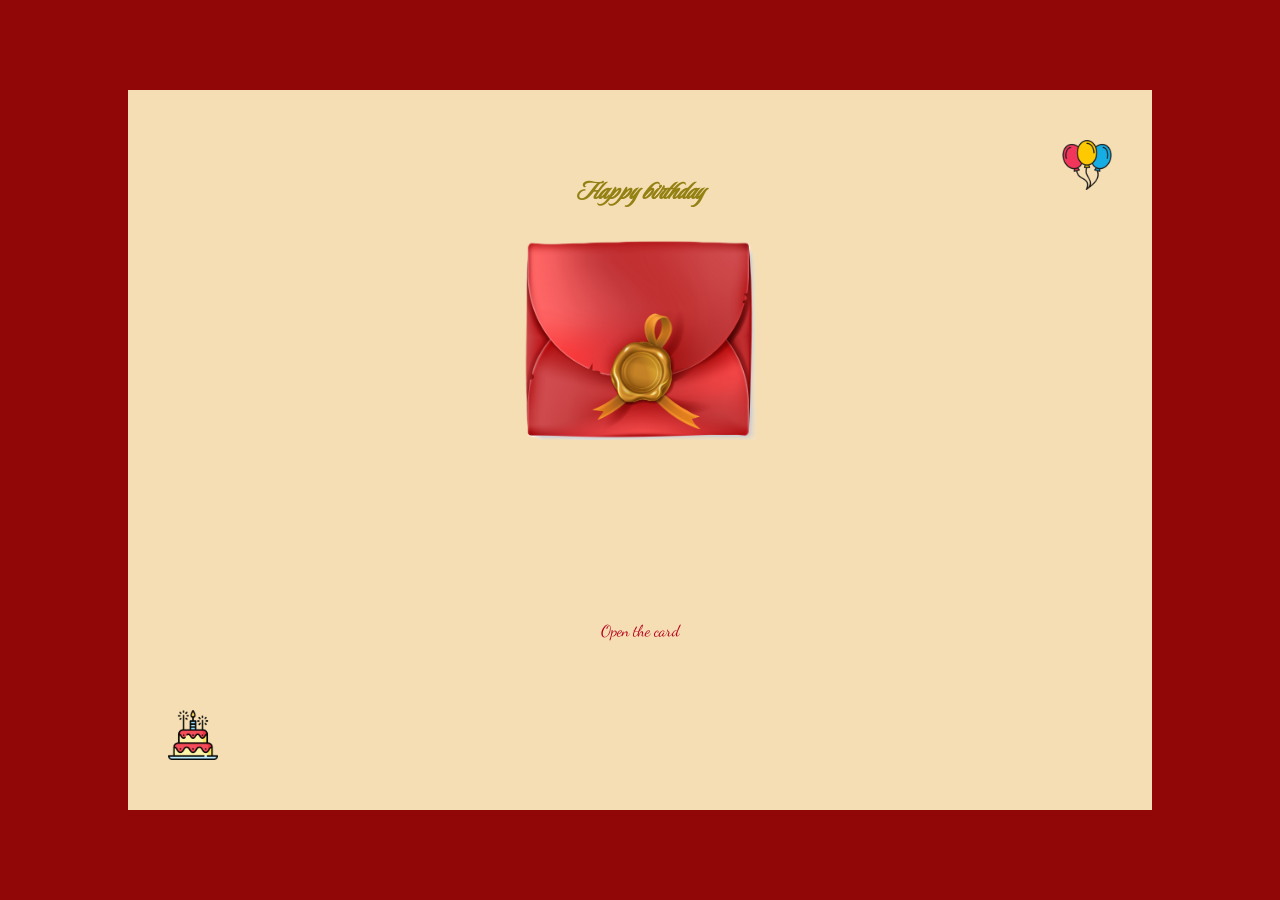
<file: index.html>
<!DOCTYPE html>
<html lang="en">
<head>
  <meta charset="UTF-8">
  <meta name="viewport" content="width=device-width, initial-scale=1.0">
  <title>Document</title>
  <link rel="stylesheet" href="style.css">
  
  <style>
@import url('https://fonts.googleapis.com/css2?family=Caveat:wght@400..700&family=Dancing+Script:wght@400..700&family=Luxurious+Script&family=Raleway:ital,wght@0,100..900;1,100..900&display=swap');
</style>
</head>
<body>

    <div class="container">
      <p class="float2">Happy birthday</p>
      <img src="images/18197156.png" class="env float2" id="env" alt="">
      <div class="click">Open the card</div>
      <img src="images/birthday-cake.png" class="cake float" alt="">
      <img src="images/balloons.png" class="baloons float1" alt="">
      </div>
  <script src="script.js"></script>
</body>

</html>
</file>
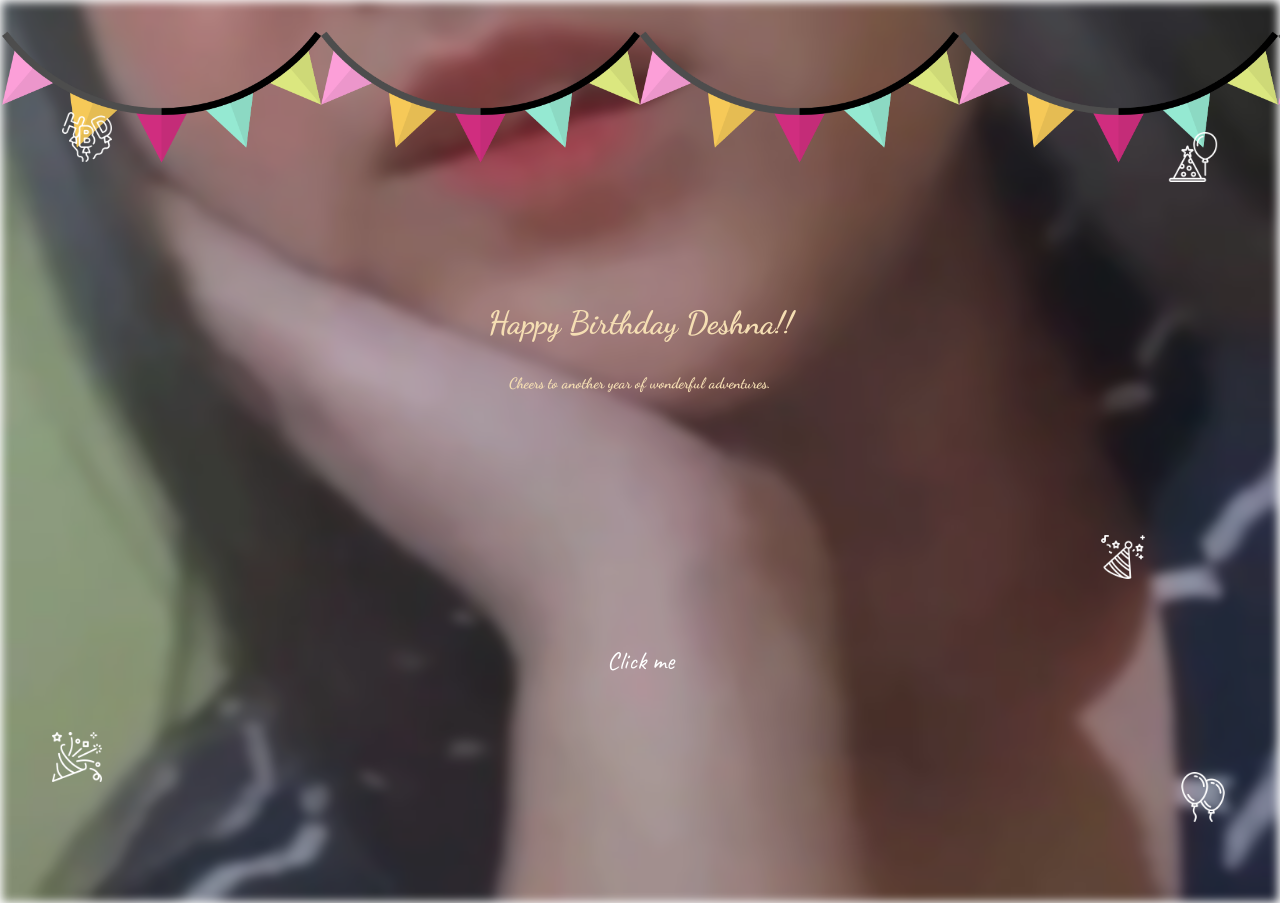
<file: index1.html>
<!DOCTYPE html>
<html lang="en">
<head>
    <meta charset="UTF-8">
    <meta name="viewport" content="width=device-width, initial-scale=1.0">
    <title>Document</title>

    <!-- <script src="script.js"></script> -->
    
    <style>
        @import url('https://fonts.googleapis.com/css2?family=Caveat:wght@400..700&family=Dancing+Script:wght@400..700&family=Luxurious+Script&family=Raleway:ital,wght@0,100..900;1,100..900&display=swap');
        
        body{
          margin: 0px;
          padding: 0px;
          border: 0.1px solid rgb(255, 255, 255);
          height: 100vh;
        }
        .container{
            border: 0.1px solid white;
            height: 100vh;
            width: auto;
           position: relative;
           
           background-size: cover;
           background-repeat: no-repeat;
           background-position: center;
           position: relative;
        }

        .container::before{
            content: "";
            position: absolute;
            inset: 0;
            pointer-events: none;

            background-image: url("images/WhatsApp\ Image\ 2026-05-09\ at\ 10.27.51\ PM.jpeg ");
            background-size: cover;
            background-position: center;

            filter: blur(5px) brightness(0.9);

            z-index: 0;
}

.container > *{
    position: relative;
    z-index: 1;
}

        @keyframes appear{
            from{
                opacity: 0;
                transform: translateY(50px);
            }

            to{
                opacity: 1;
                transform: translateY(0px);
            }
        }

        .up{
            
            animation: appear 0.9s ease-in-out forwards;
            animation-delay: 0.1s;
            
        }

        .up1{
            animation: appear 0.9s ease-in-out forwards;
            animation-delay: 1s;
            font-weight: bolder;
        }

        @keyframes appear1{
            from{
                opacity: 0;
                transform: translateY(0px);
            }

            to{
                opacity: 1;
                transform: translateY(20px);
            }
        }

        .down{
            opacity: 0;
            animation: appear1 0.9s ease-in-out forwards;
            animation-delay: 1s;
        }

        .container > p {
            height: auto;
            position: relative;
            display: flex;
            justify-content: center;
            align-items: center;
            font-family: dancing script;
            color: wheat;
            font-size: 32px;
            top: 30vh;
            opacity: 0;
        }

        .garland{
            display: flex;
            width: 100%;
            height: auto;
            position: absolute;
            top: 1px;
        }

        .garland img{
            height: auto;
            width: 25%;
            display: inline;
            padding: 0px;
            border: 0px;
            margin: 0px;

        }

        .confetti{
            height: 50px;
            position: absolute;
            bottom: 120px;
            left: 50px;
            filter: invert(100%);
        }

        .confetti1{
            height: 50px;
            position: absolute;
            bottom: 80px;
            right: 50px;
            filter: invert(100%);
        }

        .confetti2{
            height: 50px;
            position: absolute;
            bottom: 320px;
            right: 130px;
            filter: invert(100%); 
        }
        .confetti3{
            height: 50px;
            position: absolute;
            top: 130px;
            right: 60px;
            filter: invert(100%); 
        }

        .confetti4{
            height: 50px;
            position: absolute;
            top: 110px;
            left: 60px;
            filter: invert(100%); 
        }

        @keyframes float {
  0%{
    transform: translateY(0px) translateX(0px);
  }

  50%{
    transform: translateY(-7px) translateX(-3px);
  }

  100%{
    transform: translateY(0px) translateX(0px);
  }
}


.float{
  animation: float 4s ease-in-out infinite;
}

.float1{
  animation: float 6s ease-in-out infinite;
}

.clickme{
    position: absolute;
    bottom: 30px;
    animation: appear 0.9s ease-in-out forwards;
    animation-delay: 1s;
}
#clickme{
    opacity: 1 !important;

    position: absolute !important;

    top: auto !important;
    bottom: 200px !important;

    left: 50% !important;
    transform: translateX(-50%) !important;

    z-index: 9999;

    pointer-events: auto;
}



        
    </style>
</head>
<body>
    <div class="container up">
        <div class="garland down">
            <img src="images/garland.png" alt="">
            <img src="images/garland.png" alt="">
            <img src="images/garland.png" alt="">
            <img src="images/garland.png" alt="">
            <img src="images/garland.png" alt="">
        </div>
        <p class="up1">Happy Birthday Deshna!!</p>
        <p style="font-size: 15px;" class="msg up1">Cheers to another year of wonderful adventures.</p>
        <p style="font-size: 25px; color: white; font-family: caveat; position: absolute;
    bottom: 10px;
    animation: appear 0.9s ease-in-out forwards;
    animation-delay: 1s; left: 40%; transform: translateX(-50%); cursor: pointer; height: auto;" class="clickme" id="clickme" onclick="window.location.href='index2.html'">Click me</p>
        <img src="images/confetti.png" class="confetti float" alt="">
        <img src="images/balloons (1).png" class="confetti1 float1" alt="">
        <img src="images/party-hat.png" class="confetti2 float1" alt="">
        <img src="images/party.png" class="confetti3 float" alt="">
        <img src="images/balloons (2).png" class="confetti4 float1" alt="">
        
        

    </div>
    <script src="script.js"></script>
</body>
</html>
</file>
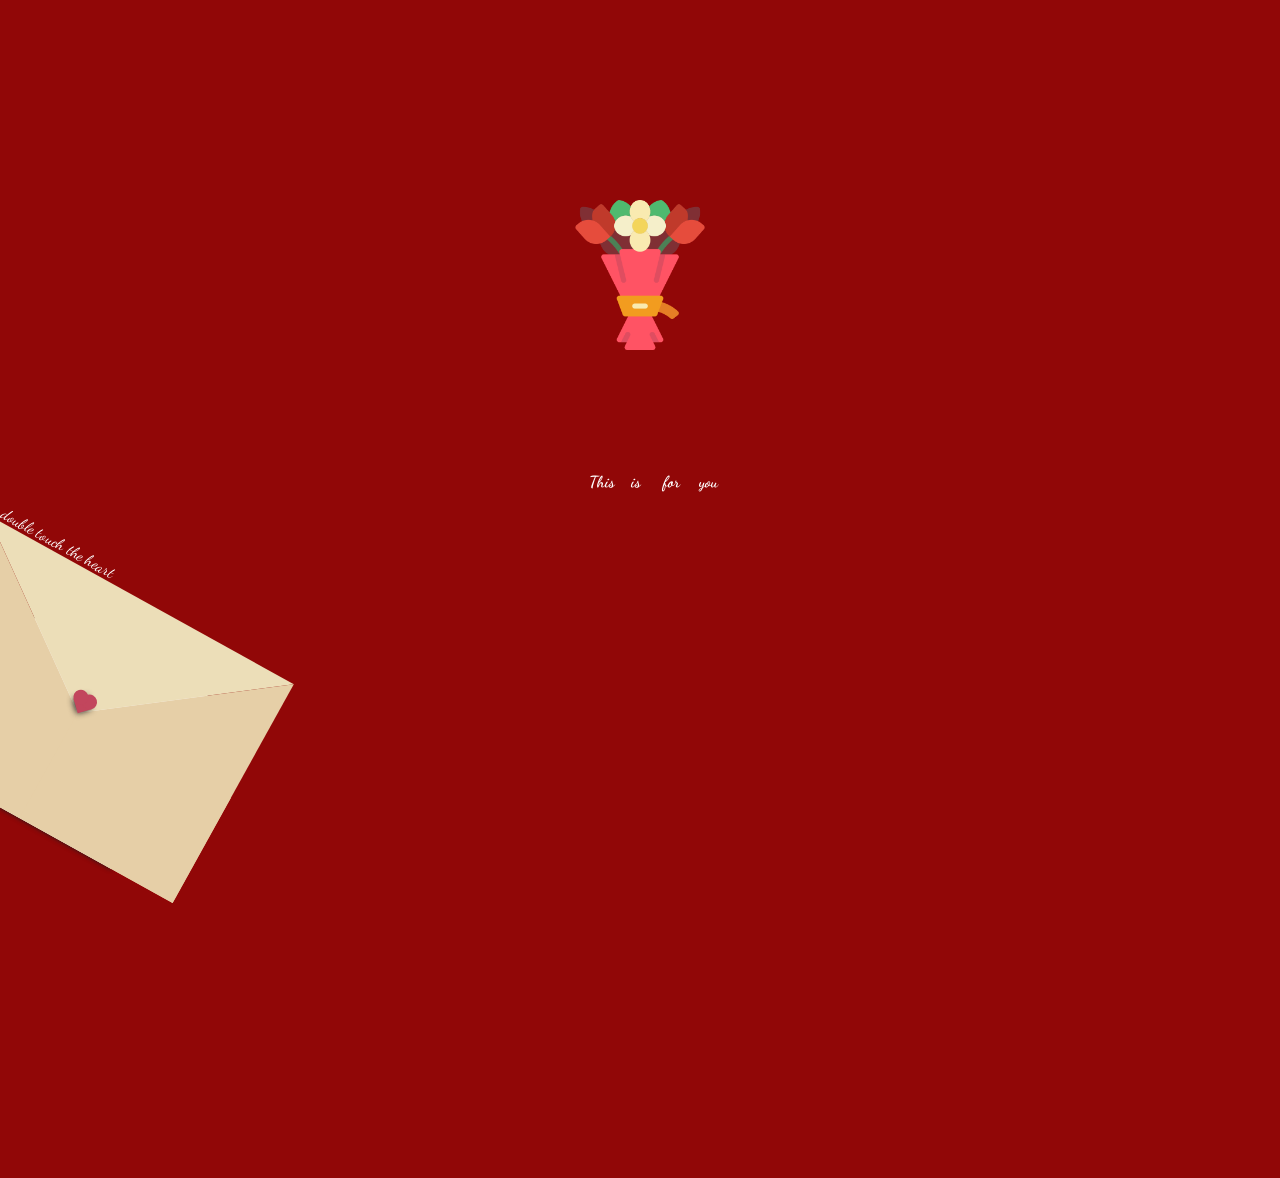
<file: index2.html>
<!DOCTYPE html>
<html lang="en">
<head>
    <meta charset="UTF-8">
    <meta name="viewport" content="width=device-width, initial-scale=1.0">
    <title>Document</title>
<link rel="stylesheet" href="style2.css">  
</head>
<body>
    <div class="container" onclick="openLetter()">
        <img src="images/bouquet_2868648.png" class="bouquet" alt="">
          <div class="sentence">
    <span class="word">This</span>
    <span class="word">is</span>
    <span class="word">for</span>
    <span class="word">you</span>
  </div>

    <!-- <div class="container1 show" id="container1">
        <img src="images/ornament-hearts-wands-envelope.png" class="envelope" id="envelope"  onclick="openpage()" alt="">

        <img src="images/aa830f9e-16c8-43fd-b71d-bd4d4b65712c.png" class="page" id="page" alt="">
        <div class="page5 page page3" id="page">
            <div class="front"></div>
            <div class="back">hello</div>
        </div>
    </div> -->

    <div class='containerr' onclick="openLetter">
  <div class='envelope-wrapper shaking'>....double touch the heart
    <div class='envelope'>
      <div class='letter'>
        <div class='text'>
          <!-- <strong> 
            Dear Programmers,
          </strong> -->
          <p>
You’re like fine wine you only get more radiant wise and funnier with every passing year.
          </p>
          <p class='sincerely'>
          Warmest wishes
          </p>
        </div>
      </div>
    </div>
    <div class='heart'></div>
  </div>
</div>
    </div>

    <script src="script.js"> </script>
</body>
</html>
</file>
<file: style.css>
body {
  margin: 0px;
  padding: 0px;
  background-color: rgb(145, 7, 7);
  height: 100vh;
  display: flex;
  justify-content: center;
  align-items: center;
}

@keyframes float {
  0%{
    transform: translateY(0px) translateX(0px);
  }

  50%{
    transform: translateY(-7px) translateX(-3px);
  }

  100%{
    transform: translateY(0px) translateX(0px);
  }
}

.float{
  animation: float 4s ease-in-out infinite;
}

.float1{
  animation: float 6s ease-in-out infinite;
}

@keyframes up {
  0%{
    transform: translateY(50px) translateX(-50%);
  }

  100%{
    transform: translateY(0px) translateX(-50%);
  }
}

.float2 {
  animation: up 1s ease-in-out;
}

.container{
  height: 80vh;
  width: 80vw;
  background-color: wheat;
  position: relative;

  
}

.cake{
  position: absolute;
  height: 50px;
  bottom: 50px;
  left: 40px;
}

.baloons{
  position: absolute;
  height: 50px;
  top: 50px;
  right: 40px;
}

.env{
  position: relative;
  height: 200px;
  cursor: pointer;
  top: 150px;
  left: 50%;
  transform: translateX(-50%);
}

.container > p {
  font-family: Luxurious Script;
  color: rgb(148, 129, 20);
  font-size: 30px;
  font-weight: 600;
  left: 50%;
  position: absolute;
  top: 53px;
  transform: translateX(-50%);
}

@keyframes appear{
  from{
    opacity: 0;
    
  }

  to{
    opacity: 1;
  }
}

.click{
  position: absolute;
  bottom: 170px;
  left: 50%;
  transform: translateX(-50%);
  font-family: dancing script;
  color: rgb(185, 0, 31);
  opacity: 0;

  animation: appear 0.5s ease forwards;
  animation-delay: 1s;
}
</file>
<file: style2.css>
@import url('https://fonts.googleapis.com/css2?family=Caveat:wght@400..700&family=Dancing+Script:wght@400..700&family=Luxurious+Script&family=Raleway:ital,wght@0,100..900;1,100..900&display=swap');
*{
  margin:0;
  padding:0;
  box-sizing:border-box;
}

body{
    height: 100vh;
    overflow:hidden;
}

        body{
            background-color: rgb(145, 7, 7);
        }

        container{
            position: relative;
            display: flex;
            justify-content: center;
            height: 100vh;
            width:100%;
        }

        @keyframes move {
  0%{
    transform: translate(150%,300%) rotate(15deg);
  }

  12.5%{
    transform: translate(125%,262.5%) rotate(10deg);
  }

  25%{
    transform: translate(100%,225%) rotate(0deg);
  }

  37.5%{
    transform: translate(75%,187.5%) rotate(-22deg);
  }

  50%{
    transform: translate(50%,150%) rotate(0deg);
  }

  62.5%{
    transform: translate(25%,112.5%) rotate(22deg);
  }

  75%{
    transform: translate(0%,75%) rotate(0deg);
  }

  87.5%{
    transform: translate(-25%,37.5%) rotate(-22deg);
  }

  100%{
    transform: translate(-50%,0%) rotate(0deg);
  }
        }

        

        .bouquet{
            position: absolute;
            height: 150px;
            top: 200px;
            left: 50%;
            transform: translateX(-50%);
            animation: move 3s steps(1) forwards;
        }

        .container1{
            display: flex;
            position: absolute;
            bottom: 20%;
            width: fit-content;
            height: fit-content;
            margin: auto;
            left: 5%;

            /* transform: rotate(90deg); */
            /* transform-origin: bottom center; */
            
        }

        .envelope{
            height: 300px;
            display: flex;
            justify-content: center;
            align-items: center;
            position: absolute;
            left: 0;
            top: 0;
            z-index: 1;
        }

        .page{
            height: 350px;
            
            position: absolute;
            bottom: 10;
            left: 20%;    
            transform: translate(12%);
        }

        .show{     
            animation: envelope1 1.5s steps(10) forwards; 
            opacity: 1;  
            animation-delay: 4s; 
        }

      

        .hidden{
            opacity: 0;

        }

    @keyframes envelope1 {
        
    0%{
        opacity:0;
        transform:
        translate(-250px,250px)
        rotate(-70deg)
        scale(0.3);
    }

    100%{
        opacity:1;
        transform:
        translate(40px,-120px)
        rotate(35deg)
        scale(1.05);
    }



        }

        @keyframes page {
            0%{
                transform: translate(10%,-10%) rotate(20deg) rotateY(-180deg) scale(1);
            }
            25%{
                transform: translate(20%,-25%) rotate(18deg) rotateY(-108deg) scale(1.2);
            }
            50%{
                transform: translate(30%,-40%) rotate(12deg) rotateY(-72deg) scale(1.4);
            }
            75%{
                transform: translate(40%,-55%) rotate(6deg) rotateY(-36deg) scale(1.6);
            }
            100%{


                transform: translate(20%,-100%) rotate(-35deg)rotateY(0deg) scale(1.8);
            }
        }


    .pageshow{

        animation: page 1s ease-in-out forwards;
        z-index: 999;
    }

    .message{

    }

        .sentence{
            position: absolute;
            top: 52%;
              left: 50%;
  transform: translateX(-50%);

font-family: dancing script;
      /* font-size:60px; */
      font-weight:bolder;
      color:white;
      display:flex;
      gap:10px;
    }

    .word{
        min-width: 20px;
      opacity:0;
    padding: 2px;
    margin: 2px;
    display:flex;
  justify-content:center;
  text-align:center;
      /* transform:translateY(120px); */
      animation:slideWord 2s steps(5) forwards;
    }

    /* Different delays for each word */
    .word:nth-child(1){
      animation-delay:0.1s;
    }

    .word:nth-child(2){
      animation-delay:0.9s;
    }

    .word:nth-child(3){
      animation-delay:1.7s;
    }

    .word:nth-child(4){
      animation-delay:2.5s;
    }

    @keyframes slideWord{
  0%{
    opacity: 0;
    transform: translate(-200%,-200%) rotate(15deg);
  }

  12.5%{
    transform: translate(-180%,-190%) rotate(10deg);
  }

  25%{
    transform: translate(-100%,-220%) rotate(0deg);
  }

  37.5%{
    transform: translate(-75%,-184%) rotate(-22deg);
  }

  50%{
    transform: translate(-50%,-148%) rotate(0deg);
  }

  62.5%{
    transform: translate(25%,-112%) rotate(22deg);
  }

  75%{
    transform: translate(0%,-76%) rotate(0deg);
  }

  87.5%{
    transform: translate(25%,-40%) rotate(-22deg);
  }

  100%{
    opacity: 1;
    transform: translate(50%,0%) rotate(0deg);
  }
    }

.page3{
        height: 350px;
    width: 285px;
}

.page5{
    position: absolute;
    height: 350px;
    width: 285px;
    transform: translate(1%);
    background-image: url(images/premium_photo-1672944876342-4090164e1c04.avif);
    object-fit: cover;

}

.page6{
    position: absolute;
    background-image: url(images/premium_photo-1672944876342-4090164e1c04.avif);
    top: 10px;

}


:root{
  --primary: white;
  --bg-color: #254336;
  --bg-envelope-color: #f5edd1;
  --envelope-tab: #ecdeb8;
  --envelope-cover: #e6cfa7;
  --shadow-color: #1c1c1c;
  --heart-color: #c2465d;
}
body{
  /* margin: 0;
  padding: 0; */
  /* box-sizing: border-box; */
  /* background: var(--bg-color); */
  /* display: flex;
  align-items: center;
  justify-content: center; */
}
.containerr {
    color: rgb(145, 7, 7);
  height: 100vh;
  display: grid;
  place-items: center;
  position: absolute;
  bottom: -250px;
  left: -90px;
  transform: rotate(29deg);
  z-index: 999999;
}
.container > .envelope-wrapper {
  background: var(--bg-envelope-color);
  box-shadow: 0 0 40px var(--shadow-color);
}

.shaking{
    animation: shake 2s infinite;
    animatio: 2s;
    color: white;
    font-family: dancing script;
    font-weight: lighter;
}
.envelope-wrapper > .envelope {

  position: relative;
  width: 350px;
  height: 250px;
}
.envelope-wrapper > .envelope::before {
  
  content: "";
  position: absolute;
  top: 0;
  z-index: 2;
  border-top: 130px solid var(--envelope-tab);
  border-right: 175px solid transparent;
  border-left: 175px solid transparent;
  transform-origin: top;
  transition: all 0.5s ease-in-out 0.7s;
}
.envelope-wrapper > .envelope::after {
  content: "";
  position: absolute;
  z-index: 2;
  width: 0px;
  height: 0px;
  border-top: 130px solid transparent;
  border-right: 175px solid var(--envelope-cover);
  border-bottom: 120px solid var(--envelope-cover);
  border-left: 175px solid var(--envelope-cover);
}
.sincerely {
  text-align: right;
}

.envelope > .letter {

  position: absolute;
  right: 20%;
  bottom: 0;
  width: 54%;
  height: 80%;
  background: var(--primary);
  text-align: center;
  transition: all 1s ease-in-out;
  box-shadow: 0 0 5px var(--shadow-color);
  padding: 20px 10px;
}

.envelope > .letter > .text {
  font-family: "Caveat", cursive;
  font-style: normal;
  color: var(--txt-color);
  text-align: justify;
  font-size: 11px;
  padding-right: 2px;
}

.text strong {
  font-size: 12px;
}

.heart {
  position: absolute;
  top: 50%;
  left: 50%;
  width: 15px;
  height: 15px;
  background: var(--heart-color);
  z-index: 4;
  transform: translate(-50%, -20%) rotate(45deg);
  transition: transform 0.5s ease-in-out 1s;
  box-shadow: 0 1px 6px var(--shadow-color);
  cursor: pointer;
}
.heart:before, 
.heart:after {
  content: "";
  position: absolute;
  width: 15px;
  height: 15px;
  background-color: var(--heart-color);
  border-radius: 50%;
}
.heart:before {
  top: -7.5px;
}
.heart:after {
  right: 7.5px;
}
.flap > .envelope:before {
  
  transform: rotateX(180deg);
  z-index: 0;
}
.flap > .envelope > .letter {
   
  bottom: 100px;
  transform: scale(1.5);
  transition-delay: 1s;
}
.flap > .heart {
  transform: rotate(90deg);
  transition-delay: 0.4s;
}

@keyframes shake{
    0%{
        transform:translateX(0);
    }

    5%{
        transform:translateX(-5px);
    }

    10%{
        transform:translateX(5px);
    }

    15%{
        transform:translateX(0);
    }

    100%{
        transform:translateX(0);
    }
}
</file>
